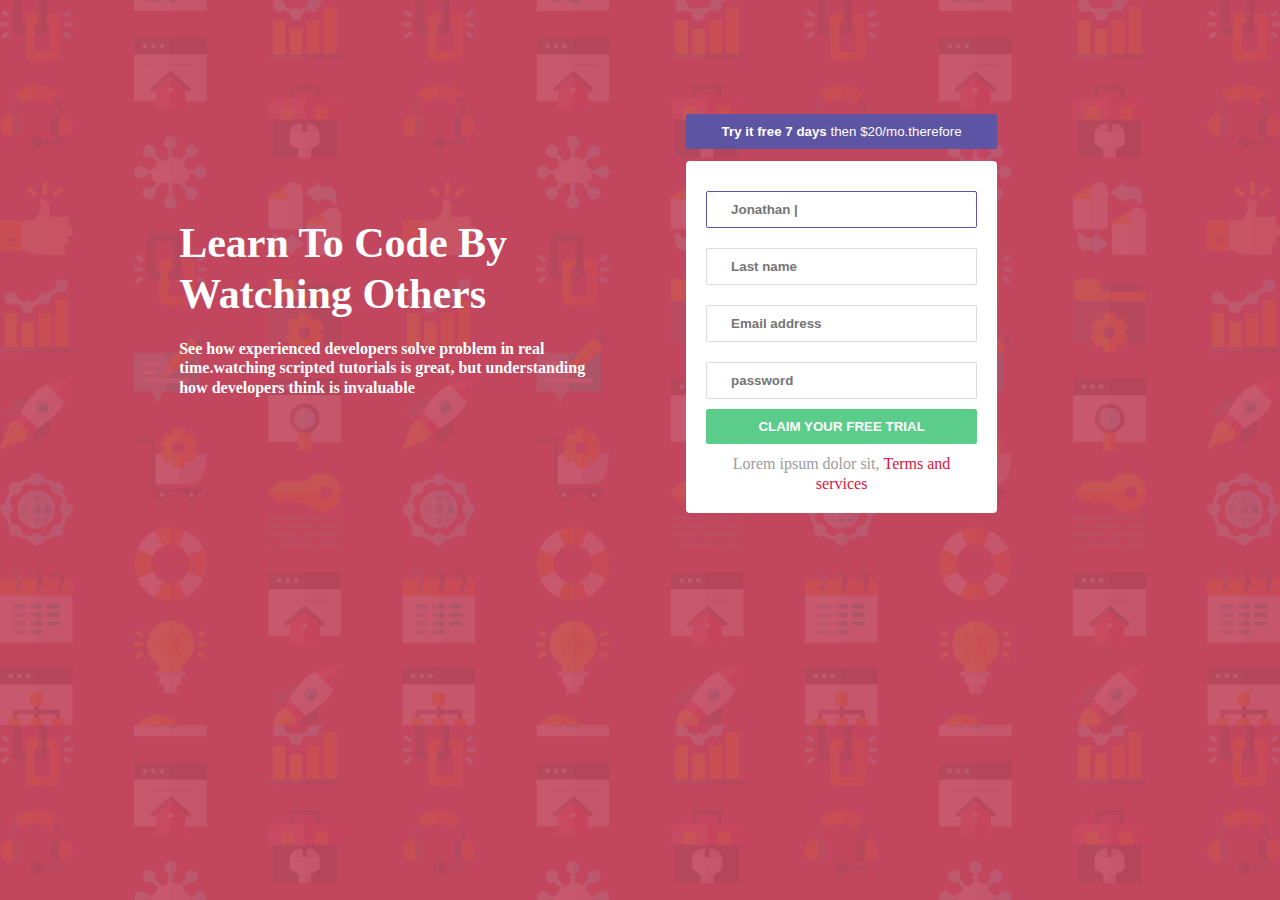
<file: block-BHaaci/index.html>
<!DOCTYPE html>
<html lang="en">
<head>
    <meta charset="UTF-8">
    <meta http-equiv="X-UA-Compatible" content="IE=edge">
    <meta name="viewport" content="width=device-width, initial-scale=1.0">
    <title>Assignment 1 - Building HTML forms </title>
    <!-- CSS -->
    <link rel="stylesheet" href="assets/stylesheet/style.css">
</head>
<body>
    <main>
        <section class="section flex">
            <div class="width">
                <h1>Learn to code by watching others</h1>
                <p class="text">See how experienced developers solve problem in real time.watching scripted tutorials is great, but understanding how developers think is invaluable</p>
            </div>
            <div class="width">
                <form action="index.html" method="post">
                <div>
                    <button class="btn"> <strong class="strong">Try it free 7 days</strong>  then $20/mo.therefore</button>
                </div>
                <div class="input-box">
                    <input id="active" type="text" placeholder="Jonathan |">
                    <input type="text" placeholder="Last name">
                    <input type="text" placeholder="Email address">
                    <input type="text" placeholder="password">
                    <button>Claim your free trial</button>
                    <p>Lorem ipsum dolor sit, <a href="#">Terms and services</a></p>
                </div>
            </form>
            </div>
        </section>
    </main>
</body>
</html>
</file>
<file: block-BHaaci/assets/stylesheet/style.css>
/* http://meyerweb.com/eric/tools/css/reset/ 
   v2.0 | 20110126
   License: none (public domain)
*/

html, body, div, span, applet, object, iframe,
h1, h2, h3, h4, h5, h6, p, blockquote, pre,
a, abbr, acronym, address, big, cite, code,
del, dfn, em, img, ins, kbd, q, s, samp,
small, strike, strong, sub, sup, tt, var,
b, u, i, center,
dl, dt, dd, ol, ul, li,
fieldset, form, label, legend,
table, caption, tbody, tfoot, thead, tr, th, td,
article, aside, canvas, details, embed, 
figure, figcaption, footer, header, hgroup, 
menu, nav, output, ruby, section, summary,
time, mark, audio, video {
    margin: 0;
    padding: 0;
    border: 0;
    font-size: 100%;
    font: inherit;
    vertical-align: baseline;
}
/* HTML5 display-role reset for older browsers */
article, aside, details, figcaption, figure, 
footer, header, hgroup, menu, nav, section {
    display: block;
}
body {
    line-height: 1;
}
ol, ul {
    list-style: none;
}
blockquote, q {
    quotes: none;
}
blockquote:before, blockquote:after,
q:before, q:after {
    content: '';
    content: none;
}
table {
    border-collapse: collapse;
    border-spacing: 0;
}
/* Custom styles only */
*,
*::before,
*::after {
  box-sizing: border-box;
}
body{
    font-size: 16px ;
    line-height: 1.2;
    background: url('../media/bg-intro-desktop.png');
    background-size: cover;
    background-color: rgb(194, 70, 94);
}
.flex{
    display: flex;
    justify-content: space-between;
    align-items: center;
}
/* General */
.section{
    padding: 8% 14%;
}
h1{
    font-size: 42px;
    font-weight: 800;
    color: #ffffff;
    text-transform: capitalize;
}
.text{
    color: #ffffff;
    font-weight: 600;
    padding-top: 20px;
}
.width{
    flex: 0 1 45%;
}
.input-box{
    width: 75%;
    background-color: #ffffff;
    padding: 20px;
    border-radius: 4px;
}
.btn{
    margin: 12px 0;
    width: 75%;
    padding: 10px 24px;
    background-color: #5D54A3;
    border: none;
    border-radius: 2px;
    color: #ffffff;
}
.input-box input{
    padding: 10px 24px;
    width: 100%;
    margin: 10px 0;
    border-radius: 2px;
    border: 1px solid gainsboro;
}
#active{
    border: 1px solid #5D54A3;
    font-weight: 800;
}
::placeholder{
    font-weight: 600;
}
.strong{
    font-weight: 700;
}
.input-box button{
    width: 100%;
    padding: 10px 24px;
    background-color: #5BCC8A;
    color: #ffffff;
    text-transform: uppercase;
    border: none;
    border-radius: 2px;
    font-weight: 600;
}
.input-box p{
    text-align: center;
    margin-top: 10px;
    color: #9b9b9b;
}
a{
    color: crimson;
    font-weight: 500;
    text-decoration: none;
}
</file>
